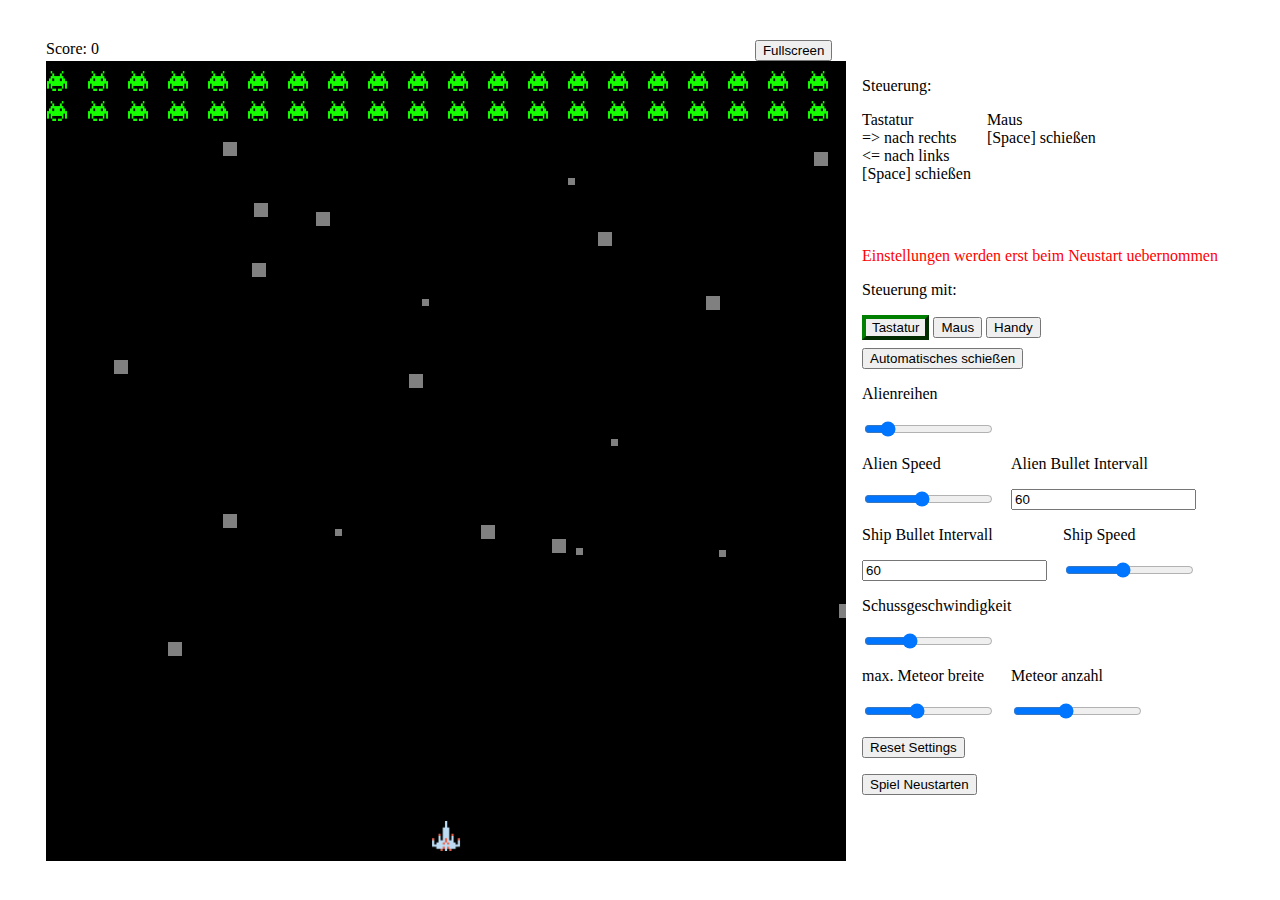
<file: index.html>
<html lang="de">
  <head>
    <meta charset="UTF-8" />
    <link rel="stylesheet" href ="style.css">
    <style>
      
    </style>
    <script src="html.js" defer></script>
    <script src="spaceInvaders.js" defer></script>
  </head>
  <body>
    <div class="container">
      <div>
        <div id="highlights" class="flex">
          <div>
            <span>Score: </span>
            <span id="gameScore"></span>
          </div>
          <button id="fullscreen">Fullscreen</button>
        </div>
        <div id="game" class="flex">
          <!--hier kommt das canvas hin-->
          <div class="flex-column">
            <div id="contolls">
              Steuerung: <br />
              <div class="flex gap">
                <div>
                  <p>
                    Tastatur<br />

                    => nach rechts <br />
                    <= nach links <br />
                    [Space] schießen
                  </p>
                </div>
                <div>
                  <p>
                    Maus<br />

                    [Space] schießen
                  </p>
                </div>
              </div>
            </div>
            <div id="settings">
              <p class="important">
                Einstellungen werden erst beim Neustart uebernommen
              </p>
              <p>Steuerung mit:</p>
              <div class="buttonContainer">
                <button id="btnKeyboard" class="aktiv button">Tastatur</button>
                <button id="btnMouse" class="button">Maus</button>
                <button id="btnHandy" class="button">Handy</button>
              </div>
              <button id="btnAutoshooting" class="button">
                Automatisches schießen
              </button>
              <p>Alienreihen</p>
              <input
                type="range"
                id="alienrows"
                min="1"
                max="8"
                step="1"
                value="2"
              />
              <div class="flex gap">
                <div>
                  <p>Alien Speed</p>
                  <input
                    type="range"
                    id="alienspeed"
                    value="5"
                    min="1"
                    max="10"
                  />
                </div>
                <div>
                  <p>Alien Bullet Intervall</p>
                  <input type="number" id="alienbulletintervall" value="60" />
                </div>
              </div>
              <div class="flex gap">
                <div>
                  <p>Ship Bullet Intervall</p>
                  <input type="number" id="shipbulletintervall" value="60" />
                </div>
                <div>
                  <p>Ship Speed</p>
                  <input
                    type="range"
                    id="shipspeed"
                    value="5"
                    min="1"
                    max="10"
                  />
                </div>
              </div>
              <div>
                <p>Schussgeschwindigkeit</p>
                <input
                  type="range"
                  id="bulletspeed"
                  value="4"
                  min="1"
                  max="10"
                />
              </div>
              <div class="flex gap">
                <div>
                <p>max. Meteor breite</p>
                  <input
                    type="range"
                    id="obstaclesValue"
                    value="3"
                    min="1"
                    max="6"
                  />
                </div>
                <div>
                  <p>Meteor anzahl</p>
                    <input
                    type="range"
                    id="obstaclesAmount"
                    value="20"
                    min="0"
                    max="50"
                  />
                  </div>
              </div>
              <button id="settingsReset">Reset Settings</button>
              <button id="reset">Spiel Neustarten</button>
            </div>
          </div>
        </div>
      </div>
    </div>
  </body>
</html>
</file>
<file: style.css>
canvas {
    background-color: black;
  }
  canvas:fullscreen {
    background-color: white;
  }
  body {
    overflow: hidden;
    margin: 0;
  }
  .flex {
    display: flex;
  }
  .gap {
    gap: 1rem;
  }
  .flex-column {
    display: flex;
    flex-direction: column;
  }
  #contolls,
  #settings {
    padding: 1rem;
  }
  .container {
    justify-content: center;
    align-items: center;
    height: 100%;
    display: flex;
  }
  .aktiv {
    border-color: green;
    border-width: 4px;
  }
  #fullscreen {
    margin-left: 41rem;
  }
  #reset {
    margin-top: 1rem;
    display: block;
  }
  #settingsReset {
    margin-top: 1rem;
    display: block;
  }
  .important {
    color: red;
  }
  #btnAutoshooting {
    margin-top: 0.5rem;
  }
</file>
